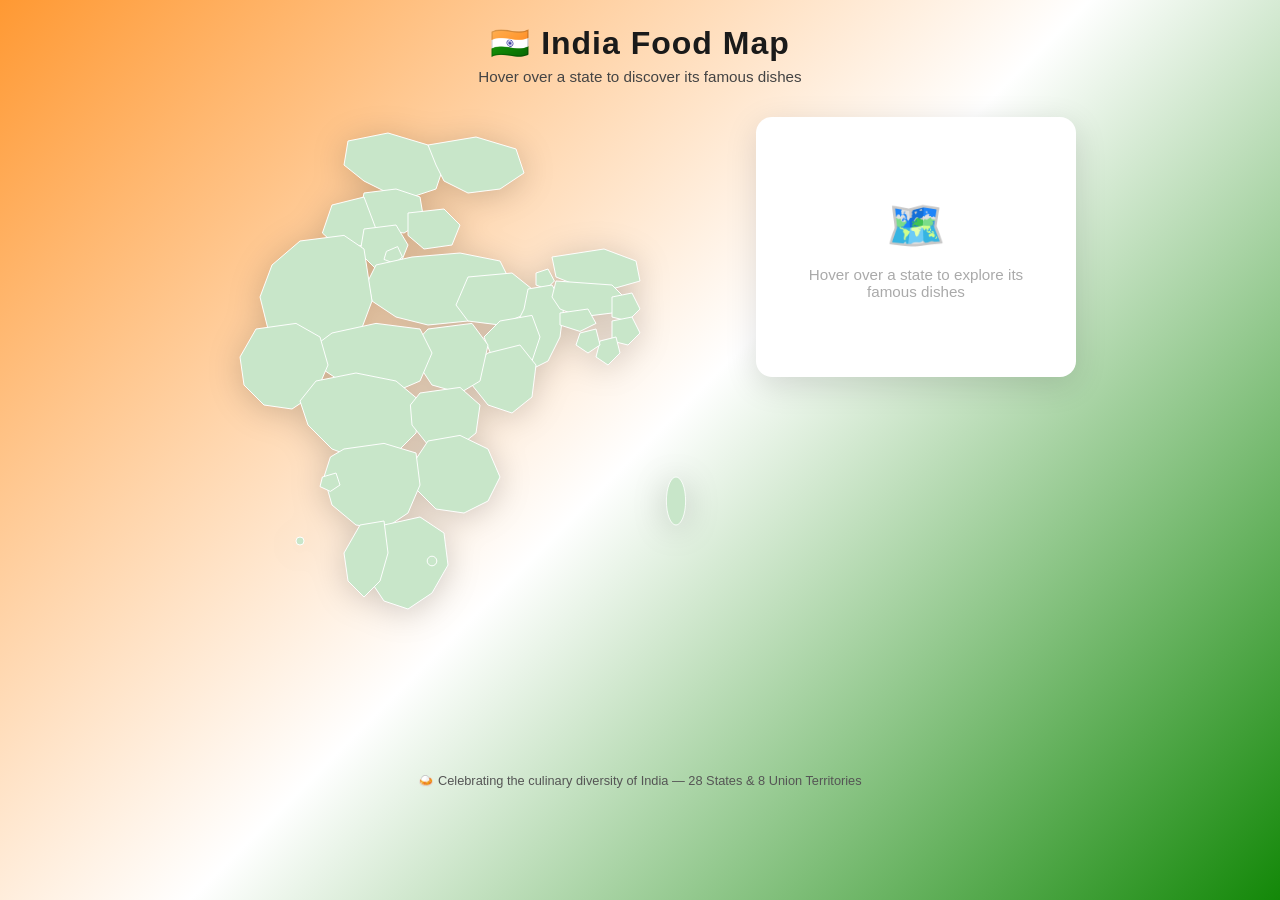
<file: templates/index.html>
<!DOCTYPE html>
<html lang="en">
<head>
  <meta charset="UTF-8" />
  <meta name="viewport" content="width=device-width, initial-scale=1.0" />
  <title>India Food Map 🍛</title>
  <link rel="stylesheet" href="/static/style.css" />
</head>
<body>

<header>
  <h1>🇮🇳 India Food Map</h1>
  <p>Hover over a state to discover its famous dishes</p>
</header>

<div class="container">

  <!-- INDIA SVG MAP (simplified, state paths with ISO IDs) -->
  <div id="map-wrapper">
    <svg id="india-map" viewBox="0 0 650 750" xmlns="http://www.w3.org/2000/svg">

      <!-- Jammu & Kashmir -->
      <path id="IN-JK" d="M180,30 L230,20 L280,35 L300,60 L290,90 L260,100 L230,95 L200,80 L175,60 Z">
        <title>Jammu &amp; Kashmir</title>
      </path>

      <!-- Ladakh -->
      <path id="IN-LA" d="M280,35 L340,25 L390,40 L400,70 L370,90 L330,95 L300,80 L290,60 Z">
        <title>Ladakh</title>
      </path>

      <!-- Himachal Pradesh -->
      <path id="IN-HP" d="M200,95 L240,90 L270,100 L275,130 L250,145 L215,140 L195,120 Z">
        <title>Himachal Pradesh</title>
      </path>

      <!-- Punjab -->
      <path id="IN-PB" d="M160,110 L200,100 L215,140 L200,160 L170,165 L148,145 Z">
        <title>Punjab</title>
      </path>

      <!-- Haryana -->
      <path id="IN-HR" d="M200,140 L240,135 L255,160 L245,185 L215,190 L195,170 Z">
        <title>Haryana</title>
      </path>

      <!-- Delhi -->
      <path id="IN-DL" d="M228,168 L242,162 L248,175 L238,183 L225,178 Z">
        <title>Delhi</title>
      </path>

      <!-- Uttarakhand -->
      <path id="IN-UT" d="M255,120 L300,115 L320,135 L310,160 L275,165 L255,148 Z">
        <title>Uttarakhand</title>
      </path>

      <!-- Uttar Pradesh -->
      <path id="IN-UP" d="M215,185 L260,175 L320,170 L370,180 L385,210 L370,240 L330,255 L280,260 L240,250 L210,230 L205,205 Z">
        <title>Uttar Pradesh</title>
      </path>

      <!-- Rajasthan -->
      <path id="IN-RJ" d="M120,155 L175,148 L200,165 L210,230 L195,270 L160,295 L115,290 L80,265 L70,225 L85,185 Z">
        <title>Rajasthan</title>
      </path>

      <!-- Bihar -->
      <path id="IN-BR" d="M330,200 L385,195 L410,215 L405,245 L370,260 L330,255 L315,235 Z">
        <title>Bihar</title>
      </path>

      <!-- Sikkim -->
      <path id="IN-SK" d="M415,195 L430,190 L438,205 L428,215 L415,210 Z">
        <title>Sikkim</title>
      </path>

      <!-- West Bengal -->
      <path id="IN-WB" d="M405,215 L435,210 L450,235 L445,275 L430,305 L410,315 L395,295 L390,260 L400,240 Z">
        <title>West Bengal</title>
      </path>

      <!-- Jharkhand -->
      <path id="IN-JH" d="M370,255 L410,248 L420,275 L410,305 L385,315 L360,300 L350,275 Z">
        <title>Jharkhand</title>
      </path>

      <!-- Arunachal Pradesh -->
      <path id="IN-AR" d="M435,175 L500,165 L540,180 L545,205 L510,215 L465,210 L440,200 Z">
        <title>Arunachal Pradesh</title>
      </path>

      <!-- Assam -->
      <path id="IN-AS" d="M440,205 L510,210 L525,225 L510,245 L470,250 L445,240 L435,225 Z">
        <title>Assam</title>
      </path>

      <!-- Nagaland -->
      <path id="IN-NL" d="M510,225 L535,220 L545,240 L530,255 L510,250 Z">
        <title>Nagaland</title>
      </path>

      <!-- Manipur -->
      <path id="IN-MN" d="M510,255 L535,250 L545,270 L530,285 L510,280 Z">
        <title>Manipur</title>
      </path>

      <!-- Mizoram -->
      <path id="IN-MZ" d="M495,280 L515,275 L520,295 L505,310 L490,300 Z">
        <title>Mizoram</title>
      </path>

      <!-- Tripura -->
      <path id="IN-TR" d="M470,270 L490,265 L495,285 L480,295 L465,285 Z">
        <title>Tripura</title>
      </path>

      <!-- Meghalaya -->
      <path id="IN-ML" d="M445,245 L480,240 L490,258 L470,268 L445,260 Z">
        <title>Meghalaya</title>
      </path>

      <!-- Odisha -->
      <path id="IN-OR" d="M355,295 L395,285 L415,310 L410,350 L385,370 L355,360 L335,335 L340,305 Z">
        <title>Odisha</title>
      </path>

      <!-- Chhattisgarh -->
      <path id="IN-CT" d="M280,265 L335,258 L355,285 L345,330 L320,345 L285,335 L265,305 L268,278 Z">
        <title>Chhattisgarh</title>
      </path>

      <!-- Madhya Pradesh -->
      <path id="IN-MP" d="M160,270 L215,258 L270,265 L285,295 L270,330 L235,345 L185,340 L148,315 L140,285 Z">
        <title>Madhya Pradesh</title>
      </path>

      <!-- Gujarat -->
      <path id="IN-GJ" d="M65,265 L115,258 L145,275 L155,310 L140,345 L110,365 L75,360 L50,335 L45,300 Z">
        <title>Gujarat</title>
      </path>

      <!-- Maharashtra -->
      <path id="IN-MH" d="M140,330 L190,320 L240,330 L270,355 L265,395 L240,420 L200,430 L160,415 L130,385 L120,355 Z">
        <title>Maharashtra</title>
      </path>

      <!-- Telangana -->
      <path id="IN-TG" d="M270,345 L320,338 L345,360 L340,395 L315,415 L280,410 L260,385 L258,360 Z">
        <title>Telangana</title>
      </path>

      <!-- Andhra Pradesh -->
      <path id="IN-AP" d="M280,405 L320,398 L355,415 L370,450 L355,480 L325,495 L290,490 L265,465 L260,435 Z">
        <title>Andhra Pradesh</title>
      </path>

      <!-- Karnataka -->
      <path id="IN-KA" d="M175,415 L225,408 L265,420 L270,460 L255,495 L225,515 L190,510 L160,485 L150,450 L158,425 Z">
        <title>Karnataka</title>
      </path>

      <!-- Goa -->
      <path id="IN-GA" d="M148,450 L165,445 L170,460 L158,468 L145,462 Z">
        <title>Goa</title>
      </path>

      <!-- Tamil Nadu -->
      <path id="IN-TN" d="M225,510 L270,500 L300,520 L305,560 L285,595 L255,615 L225,605 L205,575 L205,540 Z">
        <title>Tamil Nadu</title>
      </path>

      <!-- Kerala -->
      <path id="IN-KL" d="M195,510 L225,505 L230,545 L220,580 L200,600 L180,580 L175,545 Z">
        <title>Kerala</title>
      </path>

      <!-- Puducherry (small, shown near Tamil Nadu) -->
      <circle id="IN-PY" cx="285" cy="555" r="6">
        <title>Tamil Nadu</title>
      </circle>

      <!-- Andaman & Nicobar (far right, simplified) -->
      <ellipse cx="590" cy="480" rx="12" ry="30" fill="#c8e6c9" stroke="#fff" stroke-width="1">
        <title>Andaman &amp; Nicobar</title>
      </ellipse>

      <!-- Lakshadweep (small dots, west coast) -->
      <circle cx="120" cy="530" r="5" fill="#c8e6c9" stroke="#fff" stroke-width="1">
        <title>Lakshadweep</title>
      </circle>

    </svg>
  </div>

  <!-- INFO CARD -->
  <div id="info-card">
    <div class="placeholder">
      <div class="icon">🗺️</div>
      <p>Hover over a state to explore its famous dishes</p>
    </div>
  </div>

</div>

<footer>
  <p>🍛 Celebrating the culinary diversity of India — 28 States &amp; 8 Union Territories</p>
</footer>

<script src="/static/data.js"></script>
<script src="/static/app.js"></script>
</body>
</html>
</file>
<file: static/style.css>
* {
  margin: 0;
  padding: 0;
  box-sizing: border-box;
}

body {
  font-family: 'Segoe UI', Tahoma, Geneva, Verdana, sans-serif;
  background: linear-gradient(135deg, #ff9933 0%, #ffffff 50%, #138808 100%);
  min-height: 100vh;
  display: flex;
  flex-direction: column;
  align-items: center;
}

header {
  text-align: center;
  padding: 24px 16px 8px;
}

header h1 {
  font-size: 2rem;
  color: #1a1a1a;
  letter-spacing: 1px;
}

header p {
  color: #444;
  margin-top: 6px;
  font-size: 0.95rem;
}

.container {
  display: flex;
  flex-wrap: wrap;
  justify-content: center;
  align-items: flex-start;
  gap: 32px;
  padding: 24px 16px 40px;
  width: 100%;
  max-width: 1200px;
}

/* ── MAP ── */
#map-wrapper {
  position: relative;
  flex: 0 0 auto;
}

#india-map {
  width: 520px;
  max-width: 95vw;
  filter: drop-shadow(0 4px 16px rgba(0,0,0,0.18));
}

/* state paths */
#india-map path,
#india-map polygon,
#india-map circle {
  fill: #c8e6c9;
  stroke: #fff;
  stroke-width: 1.2;
  cursor: pointer;
  transition: fill 0.2s, filter 0.2s;
}

#india-map path:hover,
#india-map polygon:hover,
#india-map circle:hover {
  fill: #ff9933;
  filter: drop-shadow(0 0 6px rgba(255,153,51,0.7));
}

#india-map path.active,
#india-map polygon.active,
#india-map circle.active {
  fill: #e53935;
}

/* ── INFO CARD ── */
#info-card {
  background: #fff;
  border-radius: 16px;
  box-shadow: 0 8px 32px rgba(0,0,0,0.13);
  padding: 28px 28px 24px;
  width: 320px;
  min-height: 260px;
  display: flex;
  flex-direction: column;
  justify-content: center;
  transition: all 0.3s ease;
}

#info-card .placeholder {
  text-align: center;
  color: #aaa;
}

#info-card .placeholder .icon {
  font-size: 3rem;
  margin-bottom: 12px;
}

#info-card .placeholder p {
  font-size: 0.95rem;
}

#info-card .state-name {
  font-size: 1.5rem;
  font-weight: 700;
  color: #e53935;
  margin-bottom: 4px;
}

#info-card .capital {
  font-size: 0.85rem;
  color: #888;
  margin-bottom: 16px;
}

#info-card .dishes-title {
  font-size: 0.8rem;
  text-transform: uppercase;
  letter-spacing: 1px;
  color: #ff9933;
  font-weight: 600;
  margin-bottom: 10px;
}

#info-card .dish-list {
  list-style: none;
  display: flex;
  flex-direction: column;
  gap: 8px;
}

#info-card .dish-list li {
  display: flex;
  align-items: center;
  gap: 10px;
  background: #fff8f0;
  border-radius: 8px;
  padding: 8px 12px;
  font-size: 0.92rem;
  color: #333;
  border-left: 3px solid #ff9933;
}

#info-card .dish-list li .emoji {
  font-size: 1.3rem;
}

footer {
  text-align: center;
  padding: 12px;
  color: #555;
  font-size: 0.8rem;
}

@media (max-width: 600px) {
  header h1 { font-size: 1.4rem; }
  #india-map { width: 98vw; }
  #info-card { width: 95vw; }
}
</file>
